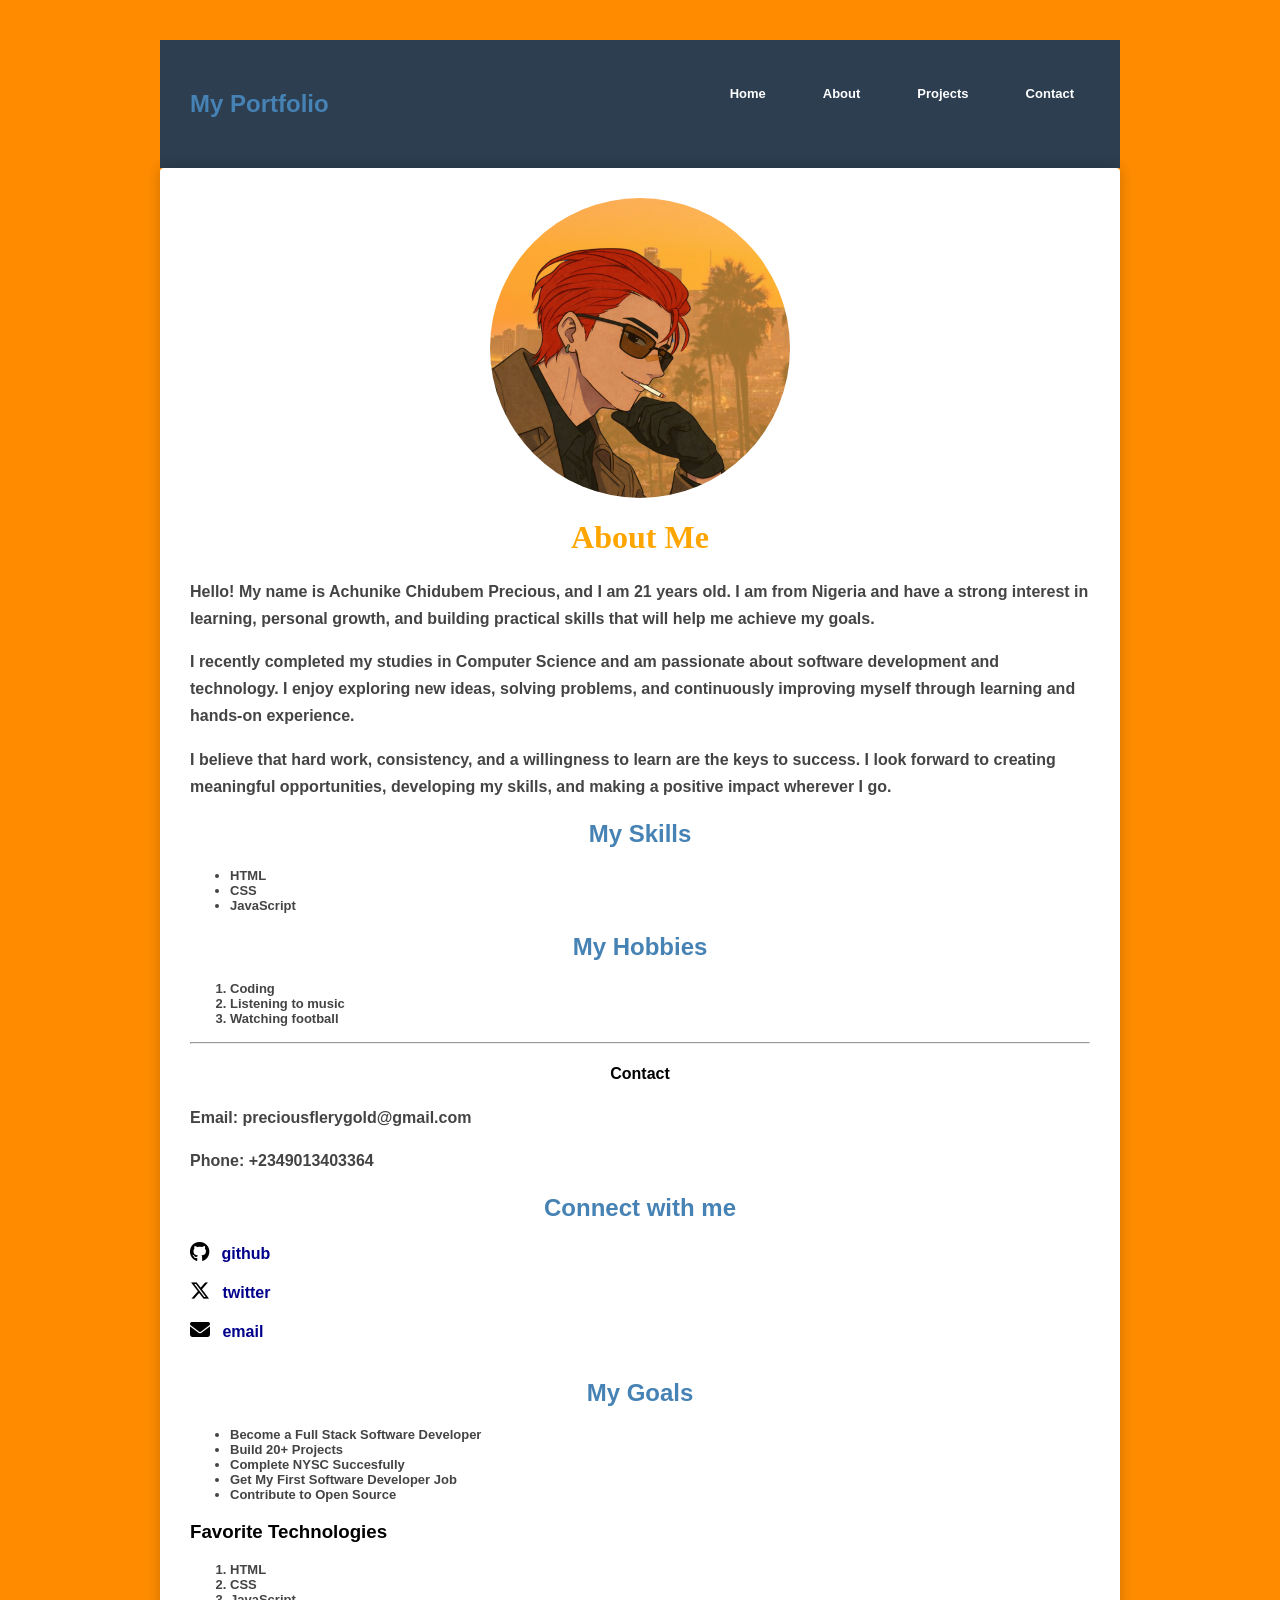
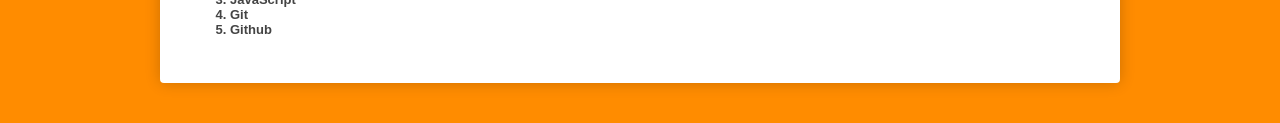
<file: index.html>
<!DOCTYPE html>
<html>
  <head>
    <title>My Portfolio</title>
    <link rel="stylesheet" href="style.css">
    <link rel="stylesheet" href="https://cdnjs.cloudflare.com/ajax/libs/font-awesome/6.5.2/css/all.min.css">
  </head>

  <body>
    <nav class="navbar">
      <h2 class="logo">My Portfolio</h2>
      <ul class="nav-links">
        <li><a href="#home">Home</a></li>
        <li><a href="#about">About</a></li>
        <li><a href="#projects">Projects</a></li>
        <li><a href="#contact">Contact</a></li>
      </ul>
    </nav>
    
    <div class="container">
      <img src="profile.jpg.jpeg" alt="Profile Picture">
    <h1>About Me</h1>
    <p>Hello! My name is Achunike Chidubem Precious, and I am 21 years old. I am from Nigeria and have a strong interest in learning, personal growth, and building practical skills that will help me achieve my goals.</p>
    <p>I recently completed my studies in Computer Science and am passionate about software development and technology. I enjoy exploring new ideas, solving problems, and continuously improving myself through learning and hands-on experience.</p>
    <p>I believe that hard work, consistency, and a willingness to learn are the keys to success. I look forward to creating meaningful opportunities, developing my skills, and making a positive impact wherever I go.
    </p>

    <h2>My Skills</h2>
    <ul>
      <li>HTML</li>
      <li>CSS</li>
      <li>JavaScript</li>
    
    </ul>

    <h2>My Hobbies</h2>
    <ol>
      <li>Coding</li>
      <li>Listening to music</li>
      <li>Watching football</li>
    
    </ol>
    <hr>
    <h4>Contact</h4>
    <p>Email: preciousflerygold@gmail.com</p>
    <p>Phone: +2349013403364</p>
    <h2>Connect with me</h2>
    <i class="fa-brands fa-github"></i> <a href="https://github.com/flerygold1" target="_blank">github</a>
          <br><br>
         <i class="fa-brands fa-x-twitter"></i> <a href="https://x.com/wed3nesday1" target="_blank">twitter</a>
          <br><br>
          <i class="fa-solid fa-envelope"></i> <a href="mailto: preciousflerygold@gmail.com">email</a>
          <br><br>
          
          
<h2>My Goals</h2>
<ul>
  <li>Become a Full Stack Software Developer</li>
  <li>Build 20+ Projects</li>
  <li>Complete NYSC Succesfully</li>
  <li>Get My First Software Developer Job</li>
  <li>Contribute to Open Source</li>
</ul>
<h3>Favorite Technologies</h3>
<ol>
<li>HTML</li>
<li>CSS</li>
<li>JavaScript</li>
<li>Git</li>
<li>Github</li>
</ol>



    </div>

    </body>
</file>
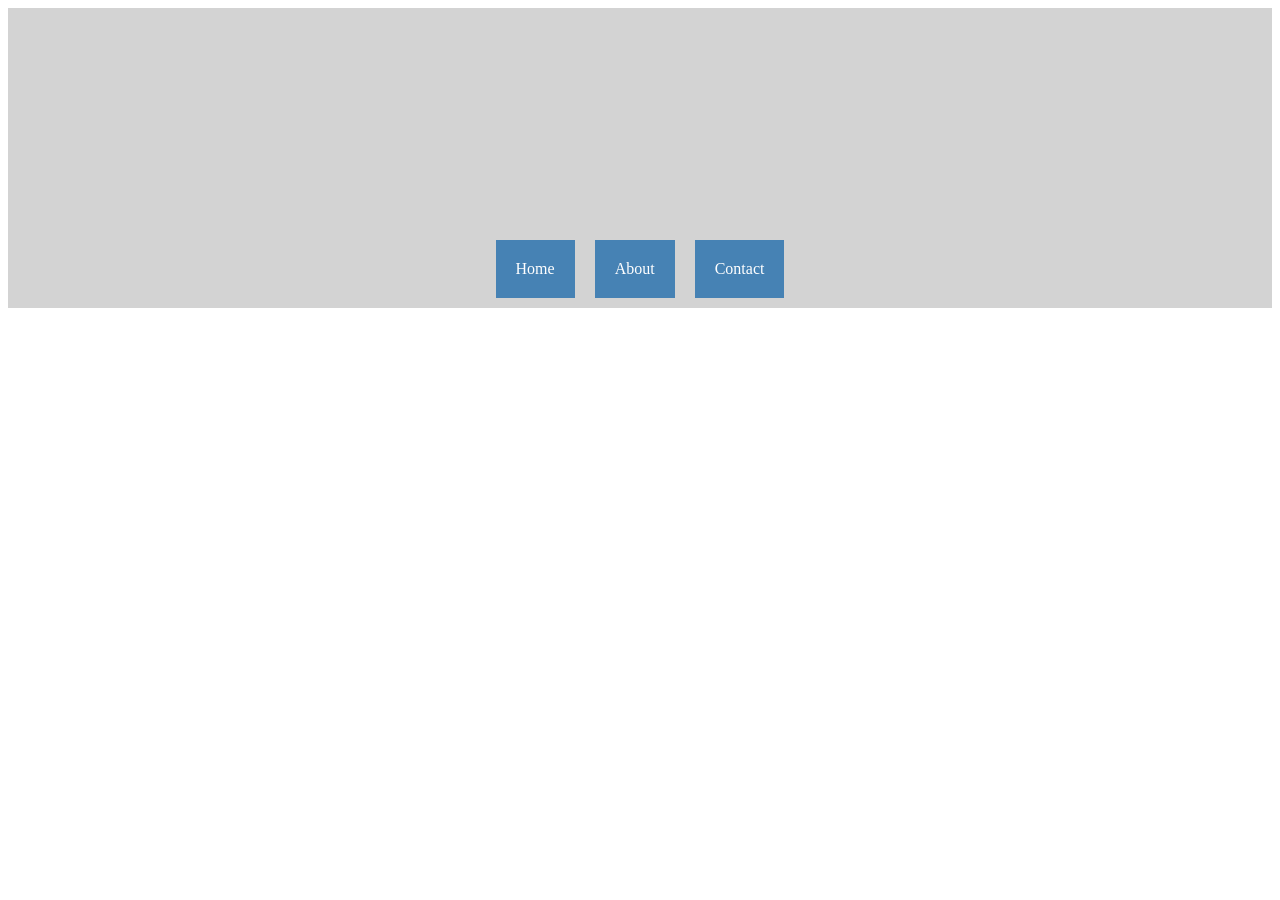
<file: flexbox-practice.html>
<!DOCTYPE html>
<html>
  <head>
    <title>Flexbox Practice</title>
    <link rel="stylesheet" href="flexbox.css">
  </head>

  <body>
    <div class="container">
      <div class="box">Home</div>
      <div class="box">About</div>
      <div class="box">Contact</div>
      </div>


  </body>
</html>
</file>
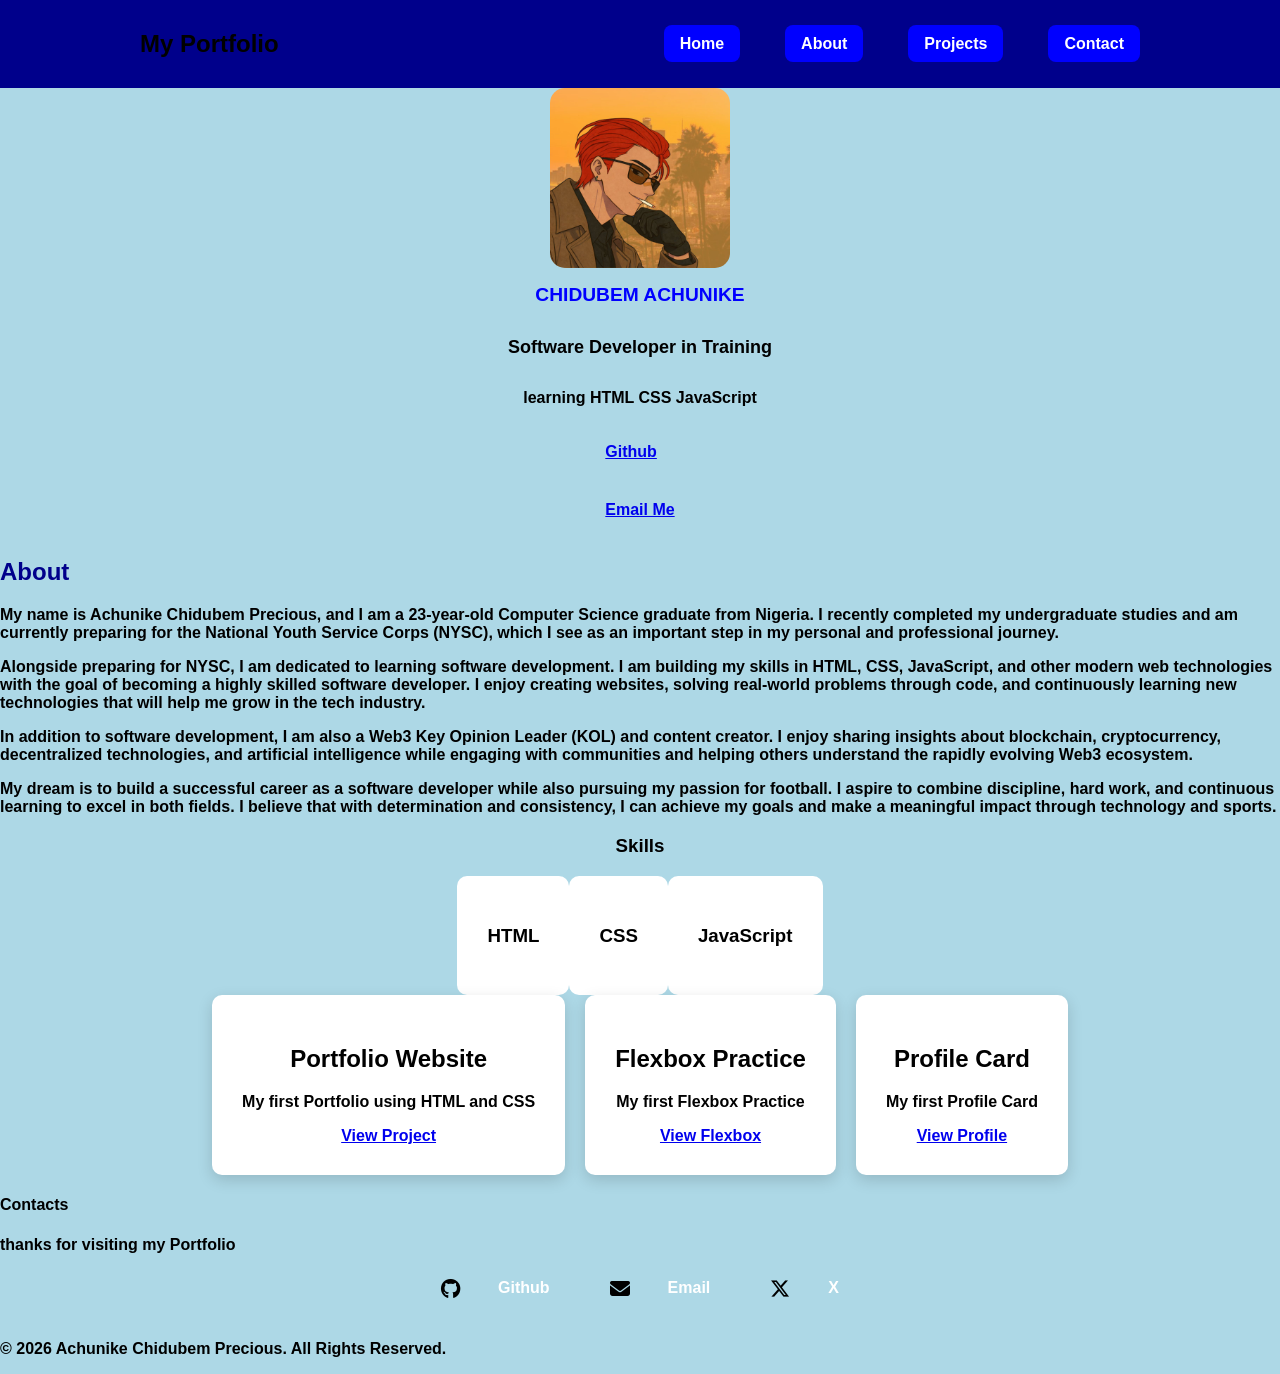
<file: landing-page.html>
<!DOCTYPE html>
<html>
  <head>
<title>Landing Page</title>
<link rel="stylesheet" href="landing-page.css">
<link rel="stylesheet" href="https://cdnjs.cloudflare.com/ajax/libs/font-awesome/6.5.2/css/all.min.css">
</head>
<body>
  
  <nav class="navbar">
    <div class="container">
    <h2 class="logo">My Portfolio</h2>

    <ul class="nav-links">
       <li><a href="#home">Home</a></li>
        <li><a href="#about">About</a></li>
        <li><a href="#projects">Projects</a></li>
        <li><a href="#contact">Contact</a></li>
        </ul>
    </div>
</nav>


  <section id="home" class="hero">
  <img src="profile.jpg.jpeg" alt="profile Picture">
  <h1>CHIDUBEM ACHUNIKE</h1>
  <h2>Software Developer in Training</h2>
  <p>learning HTML CSS JavaScript</p>
  <div class="hero-links>">
  <a href="https://github.com/flerygold1" target="_blank">Github</a>
  <a href="mailto: preciousflerygold@gmail.com">Email Me</a>
</div>
</section>

<section id="about" class="about">
  <h1>About</h1>
  <p>My name is Achunike Chidubem Precious, and I am a 23-year-old Computer Science graduate from Nigeria. I recently completed my undergraduate studies and am currently preparing for the National Youth Service Corps (NYSC), which I see as an important step in my personal and professional journey.</p>
  <p>Alongside preparing for NYSC, I am dedicated to learning software development. I am building my skills in HTML, CSS, JavaScript, and other modern web technologies with the goal of becoming a highly skilled software developer. I enjoy creating websites, solving real-world problems through code, and continuously learning new technologies that will help me grow in the tech industry.</p>
<p>In addition to software development, I am also a Web3 Key Opinion Leader (KOL) and content creator. I enjoy sharing insights about blockchain, cryptocurrency, decentralized technologies, and artificial intelligence while engaging with communities and helping others understand the rapidly evolving Web3 ecosystem.</p>
<p>My dream is to build a successful career as a software developer while also pursuing my passion for football. I aspire to combine discipline, hard work, and continuous learning to excel in both fields. I believe that with determination and consistency, I can achieve my goals and make a meaningful impact through technology and sports.</p>

</section>

<h3>Skills</h3>

<section id="skills" class="skills">
  <div class="skill-card">
  <h3>HTML</h3>
  </div>
  <div class="skill-card">
<h3>CSS</h3>
  </div>
  <div class="skill-card">
<h3>JavaScript</h3>
  </div>

</section>

<section id="projects" class="projects">
  
  <div class="projects-card">
  <h2>Portfolio Website</h2>
  <p>My first Portfolio using HTML and CSS</p>
  <a href="#">View Project</a>
  </div>
  <div class="projects-card">
  <h2>Flexbox Practice</h2>
  <p>My first Flexbox Practice</p>
  <a href="#">View Flexbox</a>
  </div>
  <div class="projects-card">
  <h2>Profile Card</h2>
 <p>My first Profile Card</p>
 <a href="#">View Profile</a>
  </div>
</section>

<footer id="contact" class="contact">
<h4>Contacts</h4>
<p>thanks for visiting my Portfolio</p>
<div class="footer-links">
<i class="fa-brands fa-github"></i> <a href="https://github.com/flerygold1" target="_blank">Github</a>
<br><br>
<i class="fa-solid fa-envelope"></i> <a  href="mailto: preciousflerygold@gmail.com" target="_blank">Email</a>
<br><br>
<i class="fa-brands fa-x-twitter"></i> <a href="https://x.com/wed3nesday1" target="_blank">X</a>
</div>
<p class="copyright">
 © 2026 Achunike Chidubem Precious. All Rights Reserved.
</p>
</footer>



</body>









</html>
</file>
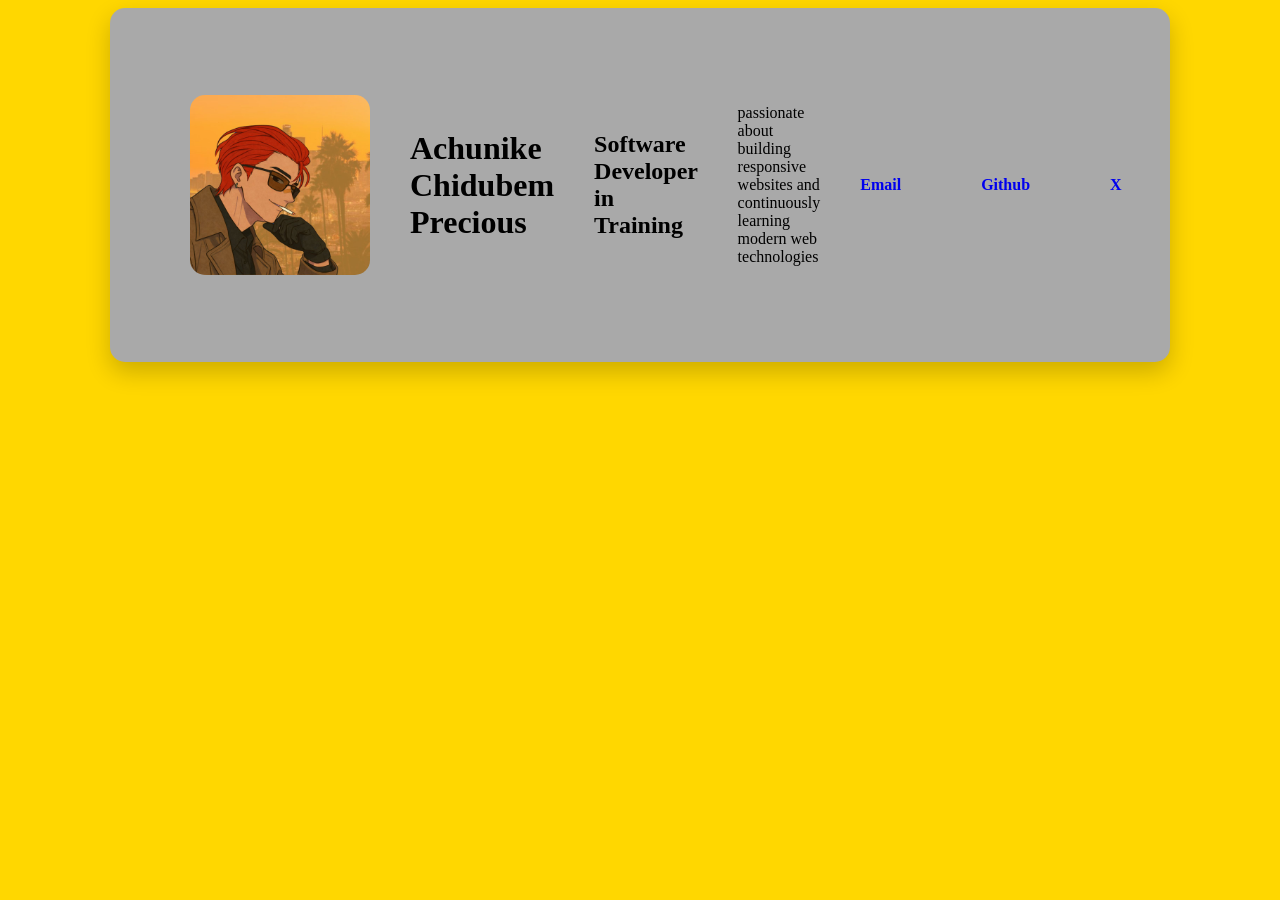
<file: profile-card.html>
<!DOCTYPE html>
<html>
  <head>
    <title>My Business Crad</title>
    <link rel="stylesheet" href="profile-card.css">
  </head> 

  <body>
    <div class="container">
       <img src="profile.jpg.jpeg" alt="Profile Picture">
<h1>Achunike Chidubem Precious</h1>
<h2>Software Developer in Training</h2>
<p>passionate about building responsive websites and continuously learning modern web technologies</p>
<a href="mailto" :preciousflerygold@gmail.com>Email</a>
<br><br>
<a href="https://github.com/flerygold1" target="_blank">Github</a>
<br><br>
<a href="https://x.com/wed3nesday1" target="_blank">X</a>
</div>
  



</body>












</html>
</file>
<file: style.css>
html{
  scroll-behavior: smooth;
}


body{
  background-color: darkorange;
  font-weight: bolder;
  font-family: Arial, Helvetica, sans-serif;
  margin: 40px;
}
.container{
  box-shadow: 0px 0px 15px rgba(0, 0, 0,0.2);
  background-color: white;
  max-width: 900px;
  margin: auto;
  padding: 30px;
  border-radius: 4px;
}

h1{color: orange;
  text-align: center;
font-family: 'Times New Roman', Times, serif;
}
h2{color: steelblue;
  text-align: center;
font-family: 'Gill Sans', 'Gill Sans MT', Calibri, 'Trebuchet MS', sans-serif;}
p{color: #444;
line-height: 1.7;}
ul, ol{
  color: #444;
  li {font-size: small;}
}
h4{color: black;
  text-align: center;}
img{width: 300px;
border-radius: 70%;
display: block;
margin-bottom: 100px;
margin: auto;
}
a{color: darkblue;
  text-decoration: none;
  font-weight: bold;

}
a :hover{
  color: green;
}
.navbar{
display: flex;
justify-content: space-between;
align-content: center;
max-width: 900px;
margin: auto;

background-color: #2c3e50;
padding: 30px;

}
.nav-links{
list-style: none;
display: flex;

}
.nav-links li{
  margin-left: 25px;
}
.nav-links a{
text-decoration: none;
color: white;
font-weight: bold;
padding: 10px 16px;
border-radius: 8px;
transition: 0.3;
}
.nav-links a:hover{
  background-color: #3498db;
  color: white;
 transform: rotate(20deg);
  
}
i{
  font-size: 20px;
  margin-right: 8px;
}
</file>
<file: flexbox.css>
.container{
display: flex;
justify-content: center;
background: lightgray;
align-items: flex-end;
height: 300px;
}
.box{
  background: steelblue;
  color: white;
  padding: 20px;
  margin: 10px;
}
</file>
<file: landing-page.css>
html{
scroll-behavior: smooth;
}
  body{
  background-color: lightblue;
  font-weight: bolder;
  font-family: Arial, Helvetica, sans-serif;
  margin: 0;
}
.container{
  max-width: 1000px;
  margin: auto;
 }
 
  .navbar{
    background-color: darkblue;
    padding: 10px;
  }

.navbar .container{
display: flex;
justify-content: space-between;
align-items: center;
gap: 20px;
}

h1{
  color: darkblue;
}
.nav-links{
display: flex;
list-style: none;
gap: 20px;
}
.nav-links li{
  margin-left: 25px;
}
.hero{
  display: flex;
  align-items: center;
  flex-direction: column;
  
}
.hero img{width: 180px;
  display: flex;
border-radius: 50%;
border-radius: 15px;
margin: auto;
}
.hero h1{
  font-size: larger;
  font-weight: bold;
  color: blue;
}
.hero h2{
  font-size: large;
}
.hero a{
  display: flex;
  justify-content: space-between;
  padding: 20px;
  align-content: center;
}
.hero-links li{
  margin-left: 25px;
  display: flex;
  list-style: none;

}
h3{
  text-align: center;
}
.skills{
  display: flex;
  gap 20px;
  justify-content: center;
}
.skill-card{
  background-color: white;
  transition: 0.3s ease;
padding: 30px;
text-align: center;
border-radius: 10px;
}
.projects{
  display: flex;
  gap: 20px;
  justify-content: center;
}
.projects-card{
  background-color: white;
  box-shadow: 0 5px 15px rgba(0, 0, 0, 0.15);
  padding: 30px;
  text-align: center;
  border-radius: 10px;

}
.nav-links a{
  background-color: blue;
  text-decoration: none;
color: white;
font-weight: bold;
padding: 10px 16px;
border-radius: 8px;
transition: 0.3;
}
.nav-links a:hover{
  transform: translateY(-5px);
  background-color: darker blue;
  color: white;
}
.skill-card :hover{
background-color: #3498db;
color: white;
}

.projects-card a:hover{transform: translateY(-5px);
  background-color: gray;
  color: darkblue;
  
}
i{
  font-size: 20px;
  margin-right: 8px;}

  .footer{
    color: white;
    text-align: center;
    padding: 40px 20px;
    margin-top: 60px;
  }
  .footer-links{
    display: flex;
    justify-content: center;
    gap: 30px;
    margin: 25px 0;
  }
  .footer-links a{
    color: white;
    text-decoration: none;
    transition: 0.3s;
  }
  .footer-links a:hover{
    color: gray;
  }
.footer-links i{
  margin-right: 8px;
}
</file>
<file: profile-card.css>
body{
  background: gold;
}

.container{
  box-shadow: 0px 10px 25px rgba(0, 0, 0,0.2);
  background-color: darkgray;
  max-width: 900px;
  margin: auto;
  padding: 80px;
  border-radius: 15px;



img{width: 180px;
border-radius: 50%;
border-radius: 15px;
}
}
a{
color: black
font-style: italic;
font-weight: bold;
text-decoration: none;

}
a
  :hover {color: darkred;}
  .container{
    display: flex;
    gap: 40px;
    align-items: center;
  }
</file>
